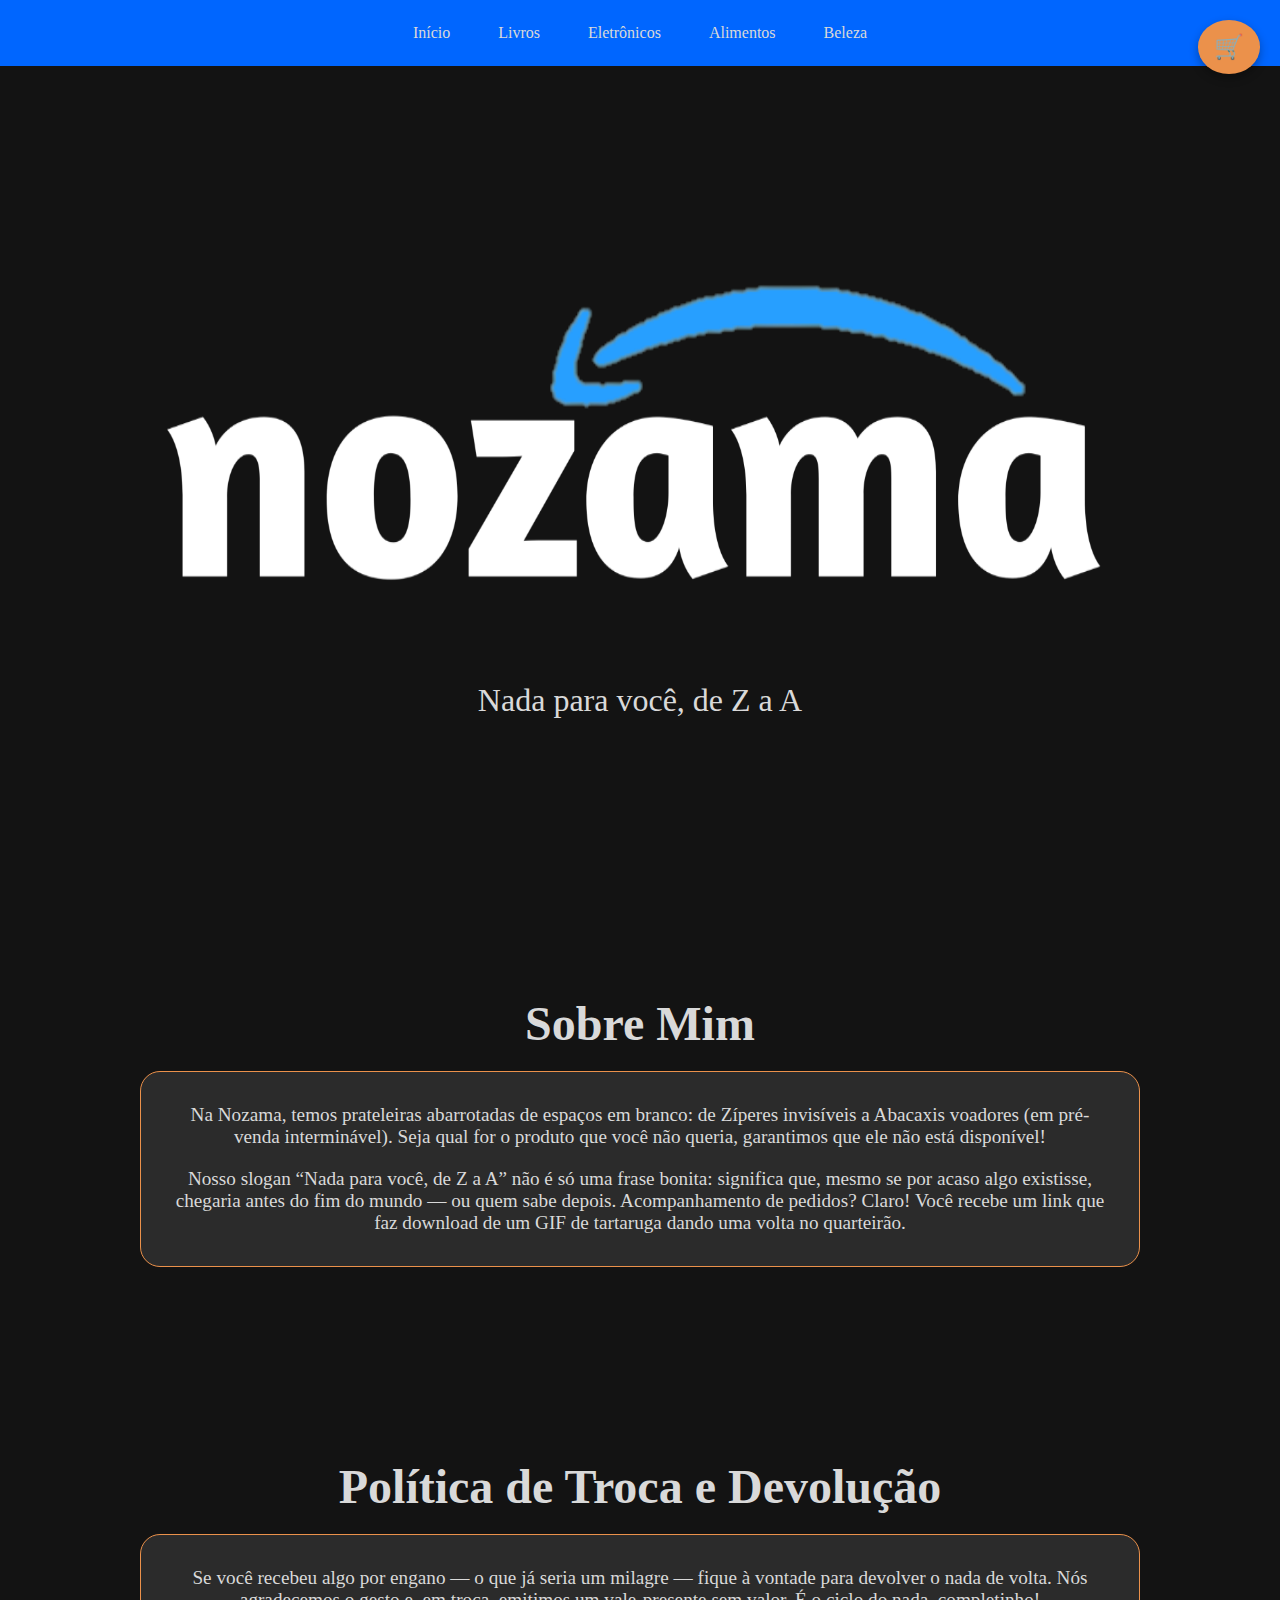
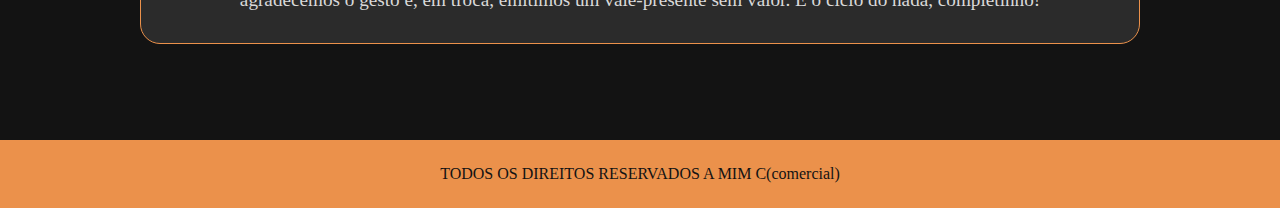
<file: index.html>
<!DOCTYPE html>
<html lang="pt-br">
<head>
    <meta charset="UTF-8">
    <meta name="viewport" content="width=device-width, initial-scale=1.0">
    <title>Aula 3</title>
    <link rel="stylesheet" href="style.css">
</head>
<body>
    <nav class="navegacao">
        <ul class="menu">
            <li>
                <a href="index.html" class="menu-link">Início</a>
            </li>
            <li>
                <a href="./pages/livros.html" class="menu-link">Livros</a>
            </li>
            <li>
                <a href="./pages/eletronicos.html" class="menu-link">Eletrônicos</a>
            </li>
            <li>
                <a href="./pages/alimentos.html" class="menu-link">Alimentos</a>
            </li>
            <li>
                <a href="./pages/beleza.html" class="menu-link">Beleza</a>
            </li>
        </ul>
    </nav>

    <main class="inicio">
        <img src="./img/nozama.png" alt="NOZAMA" class="
        logo">
        <p class="nada">Nada para você, de Z a A</p>
    </main>

    <section class="sobre">
        <h2 class="titulo">Sobre Mim</h2>
        <div class="sobre_box">
            <p class="bio">Na Nozama, temos prateleiras abarrotadas de espaços em branco: de Zíperes invisíveis a Abacaxis voadores (em pré-venda interminável). Seja qual for o produto que você não queria, garantimos que ele não está disponível!</p>
            <p class="slogan">Nosso slogan “Nada para você, de Z a A” não é só uma frase bonita: significa que, mesmo se por acaso algo existisse, chegaria antes do fim do mundo — ou quem sabe depois. Acompanhamento de pedidos? Claro! Você recebe um link que faz download de um GIF de tartaruga dando uma volta no quarteirão.</p>
        </div>
    </section>

    <section class="politicas">
        <h2 class="titulo">Política de Troca e Devolução</h2>
        <div class="sobre_box">
            <p class="slogan">
                Se você recebeu algo por engano — o que já seria um milagre — fique à vontade para devolver o nada de volta. Nós agradecemos o gesto e, em troca, emitimos um vale-presente sem valor. É o ciclo do nada, completinho!
            </p>
        </div>
    </section>

    <input type="checkbox" id="carrinho-toggle" hidden>

<!-- Botão flutuante -->
<label for="carrinho-toggle" class="carrinho-botao">🛒</label>

<!-- Sidebar do carrinho -->
<aside class="sidebar">
  <div class="conteudo-sidebar">
    <h2>comprar o nada</h2>
    <a href="../pages/checkout.html" target="_blank" class="btn-finalizar">Finalizar Nada</a>
    <label for="carrinho-toggle" class="btn-fechar">X</label>
  </div>
</aside>


    <footer>TODOS OS DIREITOS RESERVADOS A MIM C(comercial)</footer>
</body>
</html>
</file>
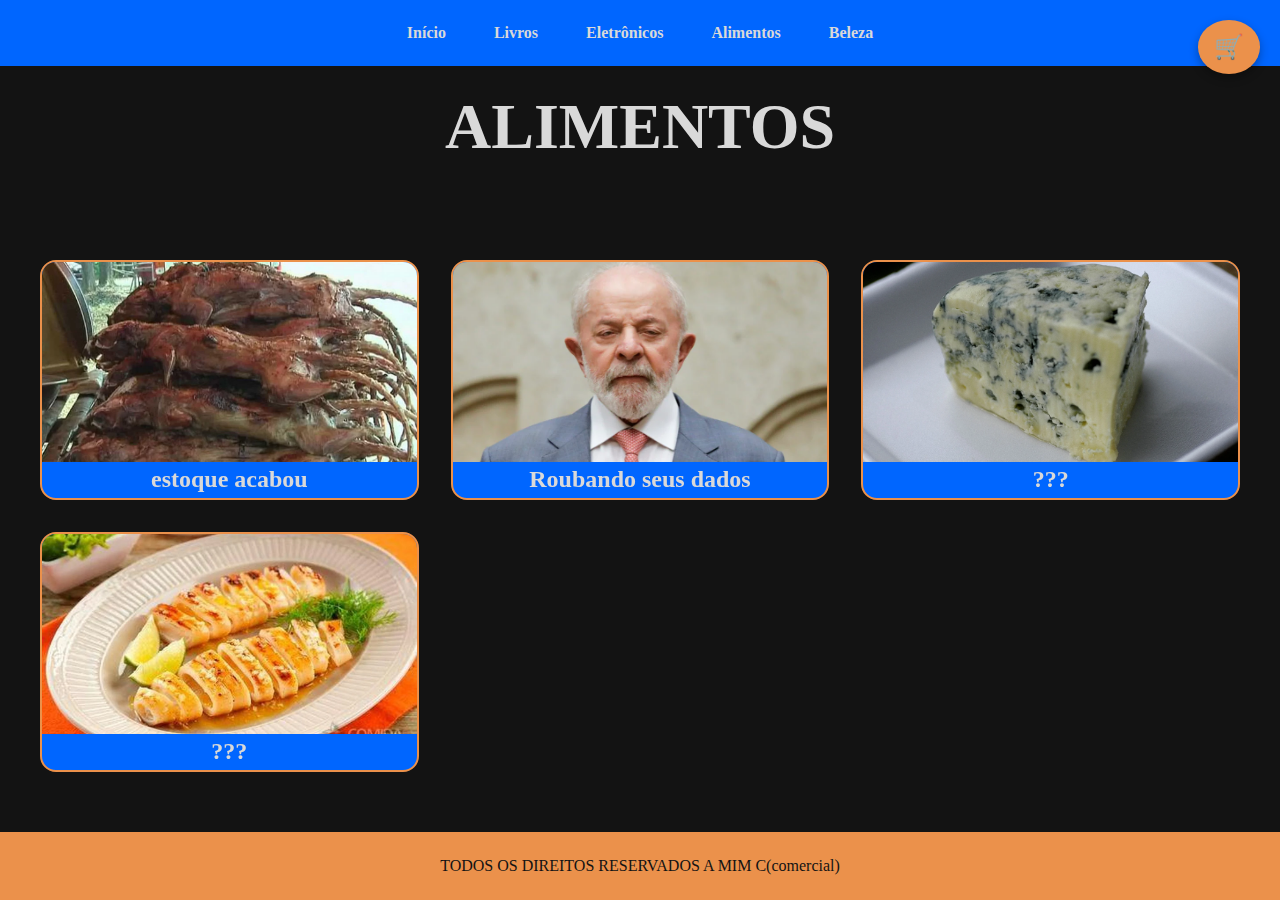
<file: pages/alimentos.html>
<!DOCTYPE html>
<html lang="pt-br">
<head>
    <meta charset="UTF-8">
    <meta http-equiv="X-UA-Compatible" content="IE=edge">
    <meta name="viewport" content="width=device-width, initial-scale=1.0">
    <title>Nozama Alimentos</title>
    <link rel="stylesheet" href="vendas.css">
</head>
<body>
    <nav class="navegacao">
        <ul class="menu">
            <li>
                <a href="../index.html" class="menu-link">Início</a>
            </li>
            <li>
                <a href="./livros.html" class="menu-link">Livros</a>
            </li>
            <li>
                <a href="./eletronicos.html" class="menu-link">Eletrônicos</a>
            </li>
            <li>
                <a href="./alimentos.html" class="menu-link">Alimentos</a>
            </li>
            <li>
                <a href="./beleza.html" class="menu-link">Beleza</a>
            </li>
        </ul>
    </nav>

    <Header>
        <h1>ALIMENTOS</h1>
    </Header>

    <main>
         <section class="livro">
            <div class="caixa">
                <div class="compras-livro">
                    <img src="../img/ratoassado.webp" alt="Livro Bill Gates" class="proj-imagens">
                    <h2>estoque acabou</h2>
                </div>

                <div class="compras-livro">
                    <img src="../img/lula.webp" alt="Livro Como se tornar o pior aluno da escola" class="proj-imagens"class="proj-imagens">
                    <h2>Roubando seus dados</h2>
                </div>

                <div class="compras-livro">
                    <img src="../img/gorgonzola.webp" alt="ELE ESTÁ TE OBSERVANDO" class="proj-imagens">
                    <h2>???</h2>
                </div>

                   <div class="compras-livro">
                    <img src="../img/lulaboa.webp" alt="ELE ESTÁ TE OBSERVANDO" class="proj-imagens">
                    <h2>???</h2>
                </div>
            </div>
        </section>
    </main>

    <input type="checkbox" id="carrinho-toggle" hidden>

<!-- Botão flutuante do carrinho -->
<label for="carrinho-toggle" class="carrinho-botao">🛒</label>

<!-- Sidebar do carrinho -->
<aside class="sidebar">
  <div class="conteudo-sidebar">
    <h2 class="titulo-carrinho">Comprar o nada</h2>
    <a href="../pages/checkout.html" target="_blank" class="btn-finalizar">Finalizar Nada</a>
    <label for="carrinho-toggle" class="btn-fechar">✖</label>
  </div>
</aside>

    <footer>TODOS OS DIREITOS RESERVADOS A MIM C(comercial)</footer>
</body>
</html>
</file>
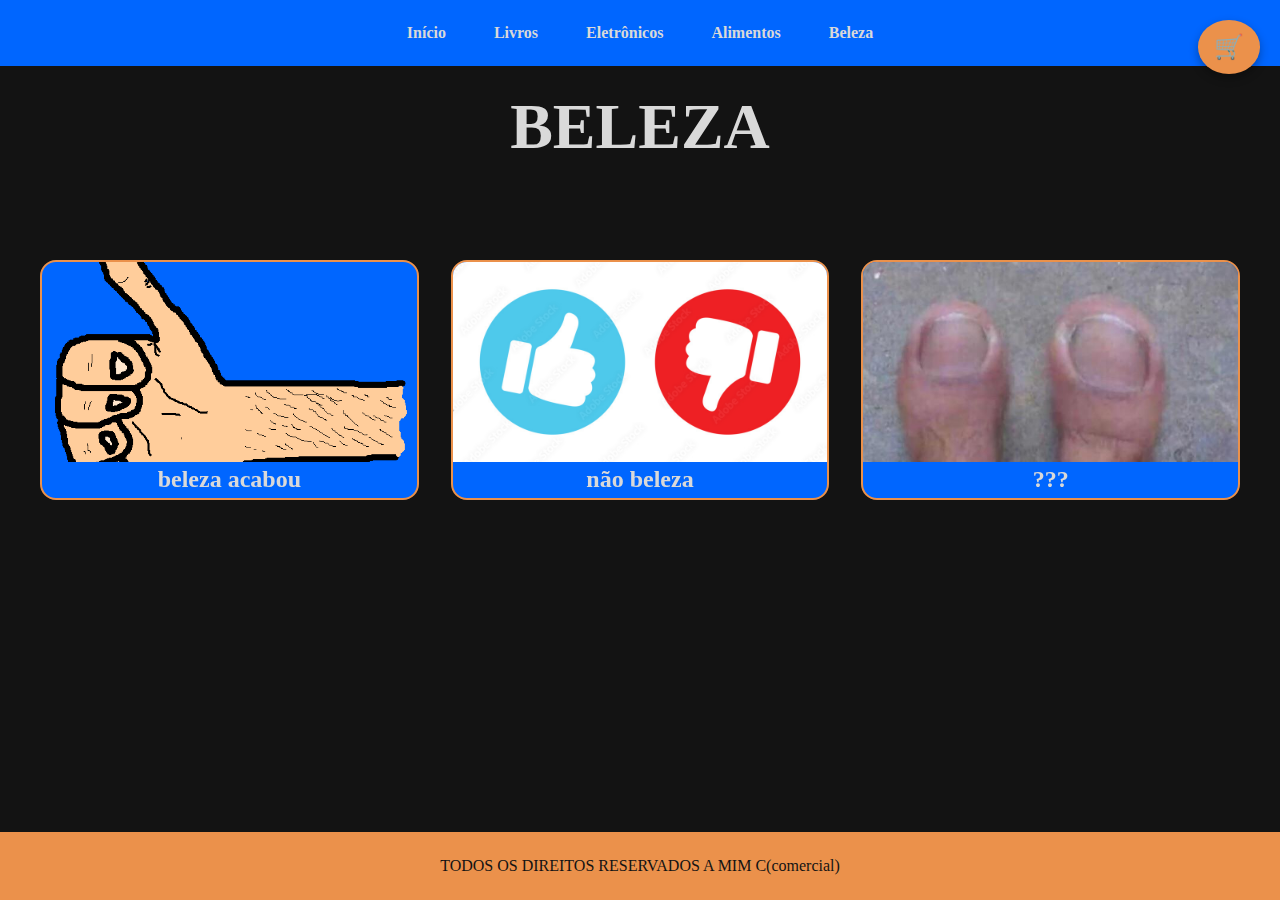
<file: pages/beleza.html>
<!DOCTYPE html>
<html lang="pt-br">
<head>
    <meta charset="UTF-8">
    <meta http-equiv="X-UA-Compatible" content="IE=edge">
    <meta name="viewport" content="width=device-width, initial-scale=1.0">
    <title>Nozama Beleza</title>
    <link rel="stylesheet" href="vendas.css">
</head>
<body>
    <nav class="navegacao">
        <ul class="menu">
            <li>
                <a href="../index.html" class="menu-link">Início</a>
            </li>
            <li>
                <a href="./livros.html" class="menu-link">Livros</a>
            </li>
            <li>
                <a href="./eletronicos.html" class="menu-link">Eletrônicos</a>
            </li>
            <li>
                <a href="./alimentos.html" class="menu-link">Alimentos</a>
            </li>
            <li>
                <a href="./beleza.html" class="menu-link">Beleza</a>
            </li>
        </ul>
    </nav>

    <Header>
        <h1>BELEZA</h1>
    </Header>

    <main>
         <section class="livro">
            <div class="caixa">
                <div class="compras-livro">
                    <img src="../img/joia.png" alt="Livro Bill Gates" class="proj-imagens">
                    <h2>beleza acabou</h2>
                </div>

                <div class="compras-livro">
                    <img src="../img/deslike.jpg" alt="Livro Como se tornar o pior aluno da escola" class="proj-imagens"class="proj-imagens">
                    <h2>não beleza</h2>
                </div>

                <div class="compras-livro">
                    <img src="../img/pedao.jpg" alt="ELE ESTÁ TE OBSERVANDO" class="proj-imagens">
                    <h2>???</h2>
                </div>
            </div>
        </section>
    </main>

    <input type="checkbox" id="carrinho-toggle" hidden>

<!-- Botão flutuante do carrinho -->
<label for="carrinho-toggle" class="carrinho-botao">🛒</label>

<!-- Sidebar do carrinho -->
<aside class="sidebar">
  <div class="conteudo-sidebar">
    <h2 class="titulo-carrinho">Comprar o nada</h2>
    <a href="../pages/checkout.html" target="_blank" class="btn-finalizar">Finalizar Nada</a>
    <label for="carrinho-toggle" class="btn-fechar">✖</label>
  </div>
</aside>

    <footer>TODOS OS DIREITOS RESERVADOS A MIM C(comercial)</footer>
</body>
</html>
</file>
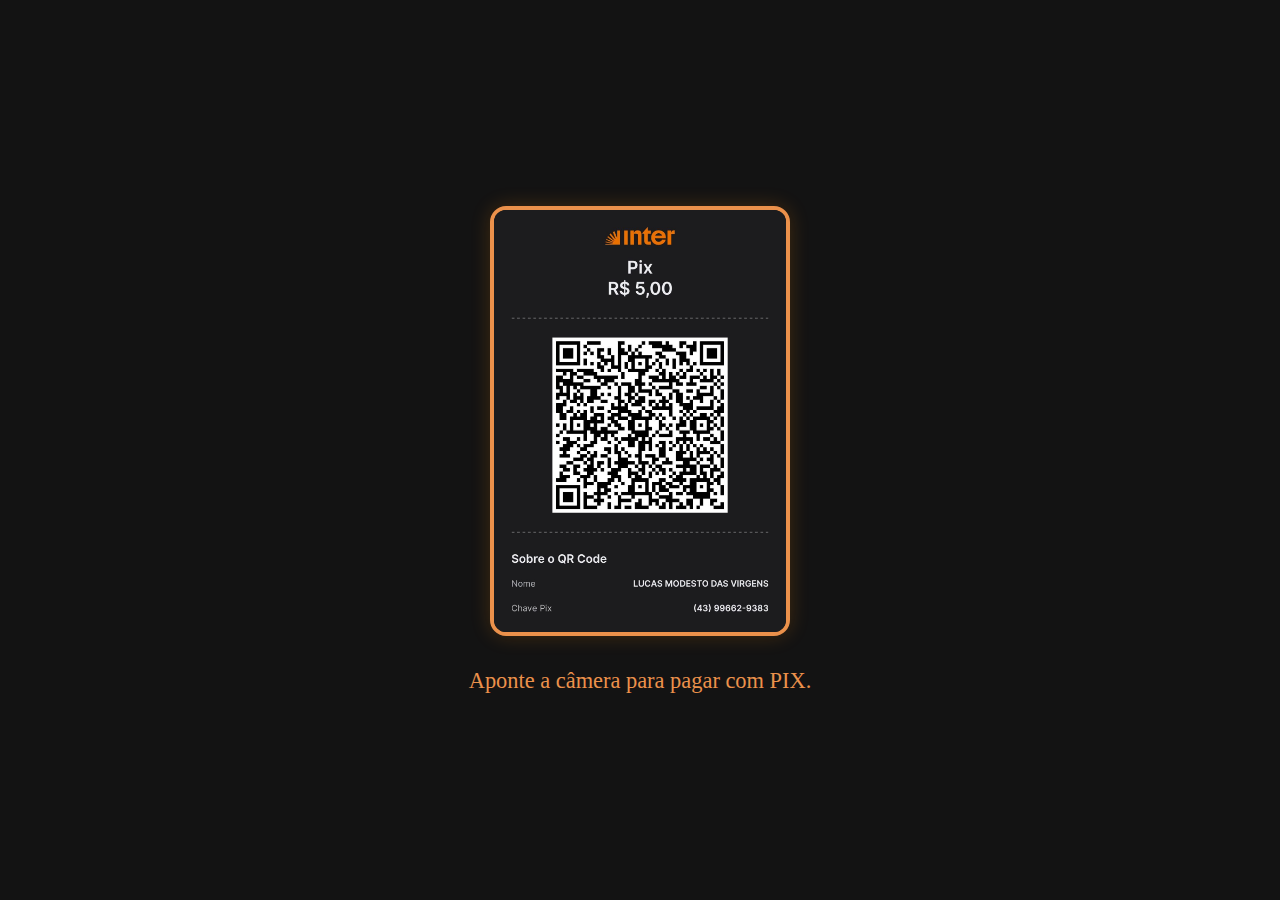
<file: pages/checkout.html>
<!DOCTYPE html>
<html lang="pt-br">
<head>
  <meta charset="UTF-8">
  <meta name="viewport" content="width=device-width, initial-scale=1.0">
  <title>Pagamento</title>
  <link rel="stylesheet" href="../img/pix/checkout.css"> 
</head>
<body>
  <div class="checkout-container">
    <img src="../img/pix/pix.jpg" alt="QR Code PIX" class="qr-code">
    <p class="mensagem">Aponte a câmera para pagar com PIX.</p>
  </div>
</body>
</html>
</file>
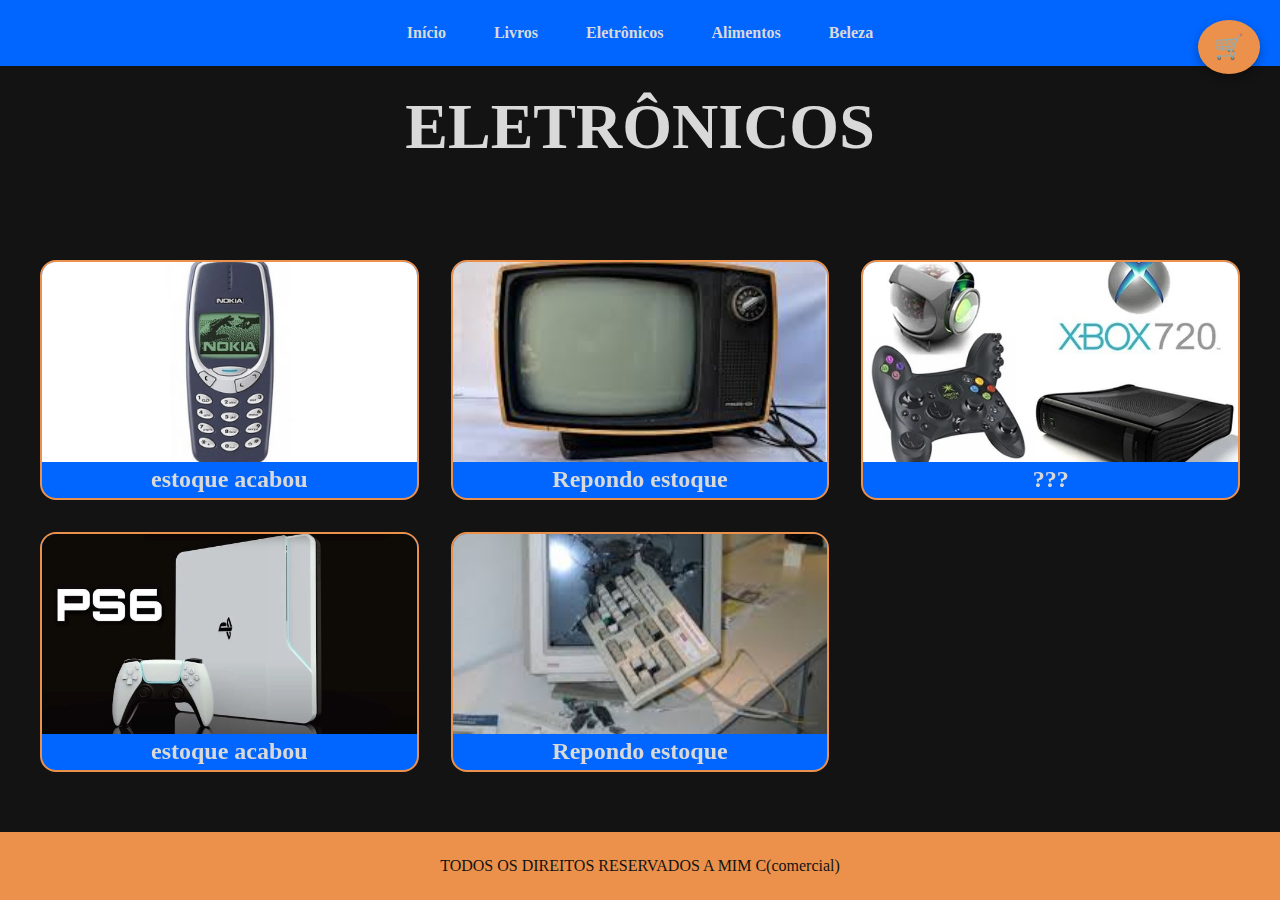
<file: pages/eletronicos.html>
<!DOCTYPE html>
<html lang="pt-br">
<head>
    <meta charset="UTF-8">
    <meta http-equiv="X-UA-Compatible" content="IE=edge">
    <meta name="viewport" content="width=device-width, initial-scale=1.0">
    <title>Nozama Eletrônicos</title>
    <link rel="stylesheet" href="vendas.css">
</head>
<body>
    <nav class="navegacao">
        <ul class="menu">
            <li>
                <a href="../index.html" class="menu-link">Início</a>
            </li>
            <li>
                <a href="./livros.html" class="menu-link">Livros</a>
            </li>
            <li>
                <a href="./eletronicos.html" class="menu-link">Eletrônicos</a>
            </li>
            <li>
                <a href="./alimentos.html" class="menu-link">Alimentos</a>
            </li>
            <li>
                <a href="./beleza.html" class="menu-link">Beleza</a>
            </li>
        </ul>
    </nav>

    <Header>
        <h1>ELETRÔNICOS</h1>
    </Header>

    <main>
         <section class="livro">
            <div class="caixa">
                <div class="compras-livro">
                    <img src="../img/nokia.webp" alt="Livro Bill Gates" class="proj-imagens">
                    <h2>estoque acabou</h2>
                </div>

                <div class="compras-livro">
                    <img src="../img/tvtubo.jpeg" alt="Livro Como se tornar o pior aluno da escola" class="proj-imagens"class="proj-imagens">
                    <h2>Repondo estoque</h2>
                </div>

                <div class="compras-livro">
                    <img src="../img/xbox720.webp" alt="ELE ESTÁ TE OBSERVANDO" class="proj-imagens">
                    <h2>???</h2>
                </div>

                <div class="compras-livro">
                    <img src="../img/play6.webp" alt="Livro Bill Gates" class="proj-imagens">
                    <h2>estoque acabou</h2>
                </div>

                <div class="compras-livro">
                    <img src="../img/pcquebra.jpeg" alt="Livro Como se tornar o pior aluno da escola" class="proj-imagens"class="proj-imagens">
                    <h2>Repondo estoque</h2>
                </div>

            </div>
        </section>
    </main>

    <input type="checkbox" id="carrinho-toggle" hidden>

<!-- Botão flutuante do carrinho -->
<label for="carrinho-toggle" class="carrinho-botao">🛒</label>

<!-- Sidebar do carrinho -->
<aside class="sidebar">
  <div class="conteudo-sidebar">
    <h2 class="titulo-carrinho">Comprar o nada</h2>
    <a href="../pages/checkout.html" target="_blank" class="btn-finalizar">Finalizar Nada</a>
    <label for="carrinho-toggle" class="btn-fechar">✖</label>
  </div>
</aside>

    <footer>TODOS OS DIREITOS RESERVADOS A MIM C(comercial)</footer>
</body>
</html>
</file>
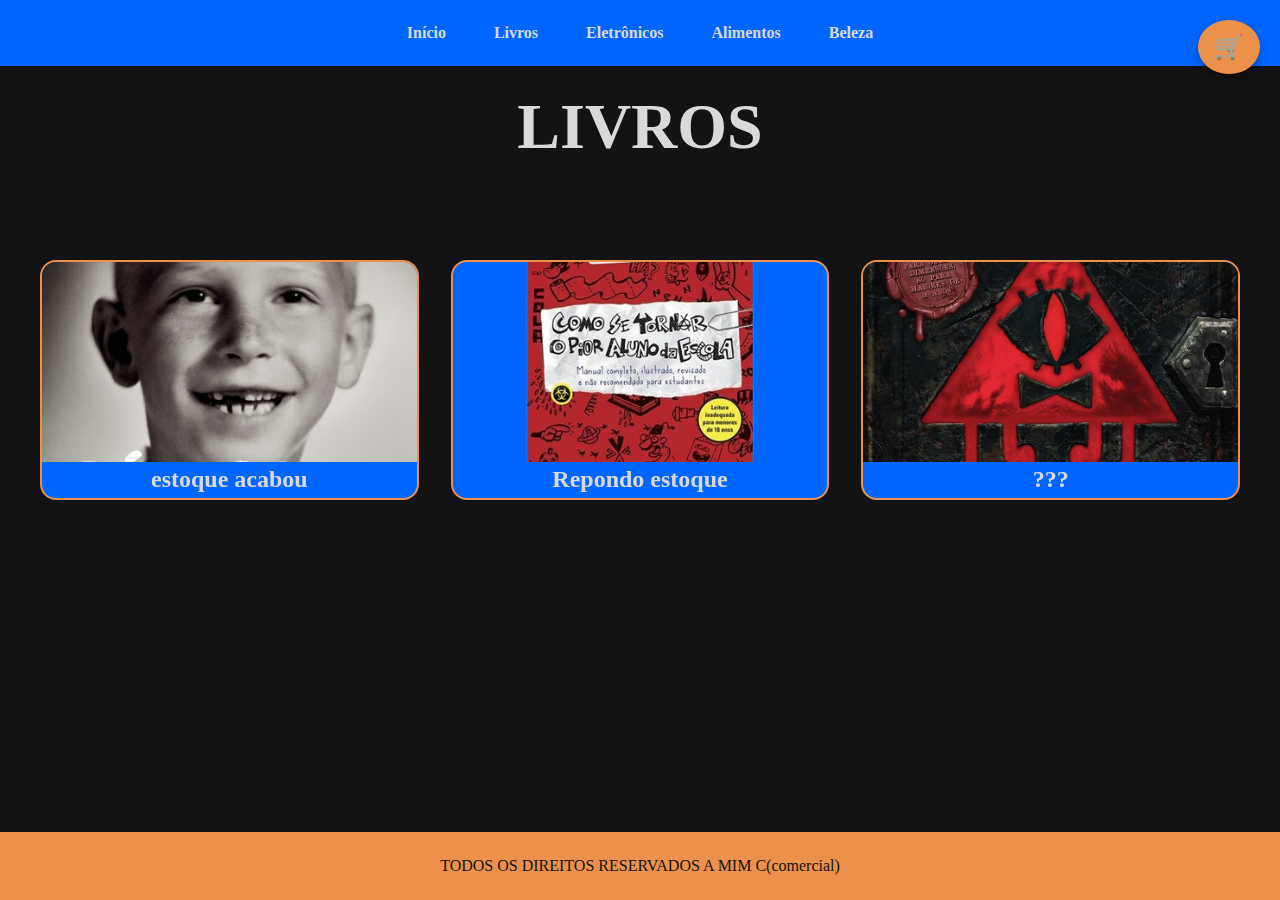
<file: pages/livros.html>
<!DOCTYPE html>
<html lang="pt-br">
<head>
    <meta charset="UTF-8">
    <meta http-equiv="X-UA-Compatible" content="IE=edge">
    <meta name="viewport" content="width=device-width, initial-scale=1.0">
    <title>Nozama Livros</title>
    <link rel="stylesheet" href="vendas.css">
</head>
<body>
    <nav class="navegacao">
        <ul class="menu">
            <li>
                <a href="../index.html" class="menu-link">Início</a>
            </li>
            <li>
                <a href="./livros.html" class="menu-link">Livros</a>
            </li>
            <li>
                <a href="./eletronicos.html" class="menu-link">Eletrônicos</a>
            </li>
            <li>
                <a href="./alimentos.html" class="menu-link">Alimentos</a>
            </li>
            <li>
                <a href="./beleza.html" class="menu-link">Beleza</a>
            </li>
        </ul>
    </nav>

    <Header>
        <h1>LIVROS</h1>
    </Header>

    <main>
         <section class="livro">
            <div class="caixa">
                <div class="compras-livro">
                    <img src="../img/gates.jpg" alt="Livro Bill Gates" class="proj-imagens">
                    <h2>estoque acabou</h2>
                </div>

                <div class="compras-livro">
                    <img src="../img/comosetornaropioralunodaescola-removebg-preview.png" alt="Livro Como se tornar o pior aluno da escola" class="proj-imagens"class="proj-imagens">
                    <h2>Repondo estoque</h2>
                </div>

                <div class="compras-livro">
                    <img src="../img/bill.jpg" alt="ELE ESTÁ TE OBSERVANDO" class="proj-imagens">
                    <h2>???</h2>
                </div>
            </div>
        </section>
    </main>

    <input type="checkbox" id="carrinho-toggle" hidden>

<!-- Botão flutuante do carrinho -->
<label for="carrinho-toggle" class="carrinho-botao">🛒</label>

<!-- Sidebar do carrinho -->
<aside class="sidebar">
  <div class="conteudo-sidebar">
    <h2 class="titulo-carrinho">Comprar o nada</h2>
    <a href="../pages/checkout.html" target="_blank" class="btn-finalizar">Finalizar Nada</a>
    <label for="carrinho-toggle" class="btn-fechar">✖</label>
  </div>
</aside>

    <footer>TODOS OS DIREITOS RESERVADOS A MIM C(comercial)</footer>
</body>
</html>
</file>
<file: style.css>
* {
    margin: 0;
    padding: 0;
    box-sizing: border-box;
    font-family: "Times New Roman", Times, serif;
  }
  
  html {
    scroll-behavior: smooth;
  }
  
  :root {
      --primaria: #0066FF;
      --secundaria: #EB914B;
      --background: #131313;
      --letra: #d9d9d9
  }
  
  body {
      background-color: var(--background);
      color: var(--letra);
  }
  
  .navegacao {
      position: fixed;
      top: 0;
      background: var(--primaria);
      width: 100%;
      z-index: 100;
      padding: 1.5rem;
  }
  
  .menu{
      display: flex;
      justify-content: center;
      list-style: none;
      gap: 3rem;
  }
  
  .menu-link{
      text-decoration: none;
      color: var(--letra);
      font-weight: 500;
      position: relative;
      padding: 0.5rem 0;
  }
  
  .menu-link::after{
      content: '';
      height: 2px;
      width: 0;
      position: absolute;
      bottom: 0;
      left: 0;
      background: var(--secundaria);
  }
  
  .menu-link:hover::after{
      width: 100%;
      transition: 0.5s ease;
  }
  
  .inicio {
      min-height: 100vh;
      display: flex;
      justify-content: center;
      align-items: center;
      flex-direction: column;
  }
  
  .logo {
      width: 1000px;
      height: 500px;
  }
  
  .nada{
      font-size: 2rem;
      color: var(--letra);
      margin: 10px;
  }
  
  .sobre{
      padding: 6rem 2rem;
  }
  
  .titulo{
      font-size: 3rem;
      color: var(--letra);
      text-align: center;
      margin-bottom: 20px;
  }
  
  .sobre_box{
      padding: 2rem;
      max-width: 1000px;
      margin: 0 auto;
      border-radius: 20px;
      border: 1px solid var(--secundaria);
      backdrop-filter: blur(30px);
      background: rgb(43, 43, 43);
  }
  
  .bio{
      text-align: center;
      font-size: 1.2rem;
      margin-bottom: 20px;
  }
  
  .slogan {
      text-align: center;
      font-size: 1.2rem;
  }

  .politicas{
    padding: 6rem 2rem;
}

footer{
    text-align: center;
    padding-bottom: 25px;
    padding-top: 25px;
    color: #131313;
    background: var(--secundaria);
}

/* Botão do carrinho */
.carrinho-botao {
    position: fixed;
    top: 20px;
    right: 20px;
    background-color: var(--secundaria);
    color: #131313;
    font-size: 1.5rem;
    padding: 0.8rem 1rem;
    border-radius: 50%;
    cursor: pointer;
    z-index: 101;
    box-shadow: 0 4px 10px rgba(0, 0, 0, 0.3);
    transition: transform 0.2s ease;
}
.carrinho-botao:hover {
    transform: scale(1.1);
}

/* Sidebar (barra lateral do carrinho) */
.sidebar {
    position: fixed;
    top: 0;
    right: -100%;
    width: 320px;
    height: 100vh;
    background-color: var(--background);
    color: var(--letra);
    box-shadow: -5px 0 20px rgba(0, 0, 0, 0.5);
    transition: right 0.4s ease;
    z-index: 200;
    padding: 2rem;
    display: flex;
    flex-direction: column;
    justify-content: center;
    align-items: center;
    border-left: 3px solid var(--secundaria);
}

/* Mostrar a sidebar quando checkbox está marcado */
#carrinho-toggle:checked ~ .sidebar {
    right: 0;
}

/* Conteúdo interno da sidebar */
.conteudo-sidebar {
    text-align: center;
    width: 100%;
}

.titulo-carrinho {
    font-size: 1.8rem;
    margin-bottom: 2rem;
    color: var(--secundaria);
}

/* Botão de finalizar */
.btn-finalizar {
    margin-top: 1rem;
    display: inline-block;
    padding: 0.8rem 1.2rem;
    background-color: var(--secundaria);
    color: #131313;
    font-weight: bold;
    text-decoration: none;
    border-radius: 12px;
    box-shadow: 0 4px 10px rgba(0, 0, 0, 0.4);
    transition: background 0.3s ease, transform 0.2s ease;
}
.btn-finalizar:hover {
    background-color: #ffa866;
    transform: scale(1.05);
}

/* Botão de fechar (X) */
.btn-fechar {
    position: absolute;
    top: 1.2rem;
    right: 1.5rem;
    font-size: 1.5rem;
    color: var(--letra);
    cursor: pointer;
    transition: transform 0.2s ease;
}
.btn-fechar:hover {
    transform: scale(1.2);
}

@media (max-width: 480px) {
  .menu {
    gap: 1.5rem;
    flex-direction: column;
    align-items: center;
  }

  .menu-link {
    font-size: 1rem;
  }

  .titulo {
    font-size: 2rem;
  }

  .logo {
    max-width: 90%;
  }

  .sobre {
    padding: 4rem 1rem;
  }

  .sobre_box {
    padding: 1rem;
  }
}
</file>
<file: pages/vendas.css>
* {
    margin: 0;
    padding: 0;
    box-sizing: border-box;
    font-family: "Times New Roman", Times, serif;
  }
  
  html {
    scroll-behavior: smooth;
  }
  
  :root {
      --primaria: #0066FF;
      --secundaria: #EB914B;
      --background: #131313;
      --letra: #d9d9d9
  }
  
  body {
      background-color: var(--background);
      color: var(--letra);
  }
  
  .navegacao {
      position: fixed;
      top: 0;
      background: var(--primaria);
      width: 100%;
      z-index: 100;
      padding: 1.5rem;
  }

  .menu{
    display: flex;
    justify-content: center;
    list-style: none;
    gap: 3rem;
}

.menu-link{
    text-decoration: none;
    color: var(--letra);
    font-weight: 750;
    position: relative;
    padding: 0.5rem 0;
}

.menu-link::after{
    content: '';
    height: 2px;
    width: 0;
    position: absolute;
    bottom: 0;
    left: 0;
    background: var(--secundaria);
}

.menu-link:hover::after{
    width: 100%;
    transition: 0.5s ease;
}

header{
    margin-top: 90px;
    text-align: center;
    font-size: xx-large;
}

.livro {
    padding: 6rem 2rem;
}

.compras-livro {
    background: var(--primaria);
    border-radius: 16px;
    backdrop-filter: blur(16px);
    border: 2px solid var(--secundaria);
    overflow: hidden; 
    color: var(--letra);
    text-align: center;
    padding-bottom: 5px;
    transition: all 0.3s ease;
}

.compras-livro:hover {
    box-shadow: #ff51004d 0px 19px 38px, #ff51004d 0px 15px 12px;
    cursor: pointer;
    transform: translateY(-10px) scale(1.03);
}

.caixa {
    display: grid;
    grid-template-columns: repeat(auto-fit, minmax(300px, 1fr));
    gap: 2rem;
    max-width: 1200px;
    margin: 0 auto;
}

.proj-imagens {
    height: 200px;
    width: 100%;
    object-fit: cover;
}

footer{
    position: fixed;
  bottom: 0;
  left: 0;
  width: 100%;
  text-align: center;
  padding: 25px 0;
  color: #131313;
  background: var(--secundaria);
}

/* Botão do carrinho */
.carrinho-botao {
    position: fixed;
    top: 20px;
    right: 20px;
    background-color: var(--secundaria);
    color: #131313;
    font-size: 1.5rem;
    padding: 0.8rem 1rem;
    border-radius: 50%;
    cursor: pointer;
    z-index: 101;
    box-shadow: 0 4px 10px rgba(0, 0, 0, 0.3);
    transition: transform 0.2s ease;
}
.carrinho-botao:hover {
    transform: scale(1.1);
}

/* Sidebar (barra lateral do carrinho) */
.sidebar {
    position: fixed;
    top: 0;
    right: -100%;
    width: 320px;
    height: 100vh;
    background-color: var(--background);
    color: var(--letra);
    box-shadow: -5px 0 20px rgba(0, 0, 0, 0.5);
    transition: right 0.4s ease;
    z-index: 200;
    padding: 2rem;
    display: flex;
    flex-direction: column;
    justify-content: center;
    align-items: center;
    border-left: 3px solid var(--secundaria);
}

/* Mostrar a sidebar quando checkbox está marcado */
#carrinho-toggle:checked ~ .sidebar {
    right: 0;
}

/* Conteúdo interno da sidebar */
.conteudo-sidebar {
    text-align: center;
    width: 100%;
}

.titulo-carrinho {
    font-size: 1.8rem;
    margin-bottom: 2rem;
    color: var(--secundaria);
}

/* Botão de finalizar */
.btn-finalizar {
    margin-top: 1rem;
    display: inline-block;
    padding: 0.8rem 1.2rem;
    background-color: var(--secundaria);
    color: #131313;
    font-weight: bold;
    text-decoration: none;
    border-radius: 12px;
    box-shadow: 0 4px 10px rgba(0, 0, 0, 0.4);
    transition: background 0.3s ease, transform 0.2s ease;
}
.btn-finalizar:hover {
    background-color: #ffa866;
    transform: scale(1.05);
}

/* Botão de fechar (X) */
.btn-fechar {
    position: absolute;
    top: 1.2rem;
    right: 1.5rem;
    font-size: 1.5rem;
    color: var(--letra);
    cursor: pointer;
    transition: transform 0.2s ease;
}
.btn-fechar:hover {
    transform: scale(1.2);
}

@media (max-width: 480px) {
  .menu {
    flex-direction: column;
    gap: 1rem;
  }

  header {
    font-size: 1.5rem;
    padding: 0 1rem;
  }

  .proj-imagens {
    height: auto;
    max-height: 250px;
  }

  .compras-livro {
    font-size: 0.9rem;
  }
}
</file>
<file: img/pix/checkout.css>
/* RESET */
* {
  margin: 0;
  padding: 0;
  box-sizing: border-box;
  font-family: "Times New Roman", Times, serif;
}

/* Variáveis de cor do site */
:root {
  --primaria: #0066FF;
  --secundaria: #EB914B;
  --background: #131313;
  --letra: #d9d9d9;
}

/* Corpo da página */
html, body {
  height: 100%;
  overflow: hidden; /* Remove scroll */
  background-color: var(--background);
  color: var(--letra);
}

/* Container central */
.checkout-container {
  height: 100vh;
  width: 100%;
  display: flex;
  flex-direction: column;
  align-items: center;
  justify-content: center;
  gap: 2rem;
  padding: 2rem;
  text-align: center;
}

/* QR Code estilizado */
.qr-code {
  max-width: 300px;
  width: 100%;
  height: auto;
  border: 4px solid var(--secundaria);
  border-radius: 16px;
  box-shadow: 0 0 20px rgba(255, 140, 0, 0.2);
  transition: transform 0.3s ease;
}

.qr-code:hover {
  transform: scale(1.03);
}

/* Texto abaixo do QR */
.mensagem {
  font-size: 1.4rem;
  color: var(--secundaria);
}

@media (max-width: 480px) {
  .checkout-container {
    gap: 1.5rem;
    padding: 1rem;
  }

  .qr-code {
    max-width: 220px;
  }

  .mensagem {
    font-size: 1rem;
  }
}
</file>
